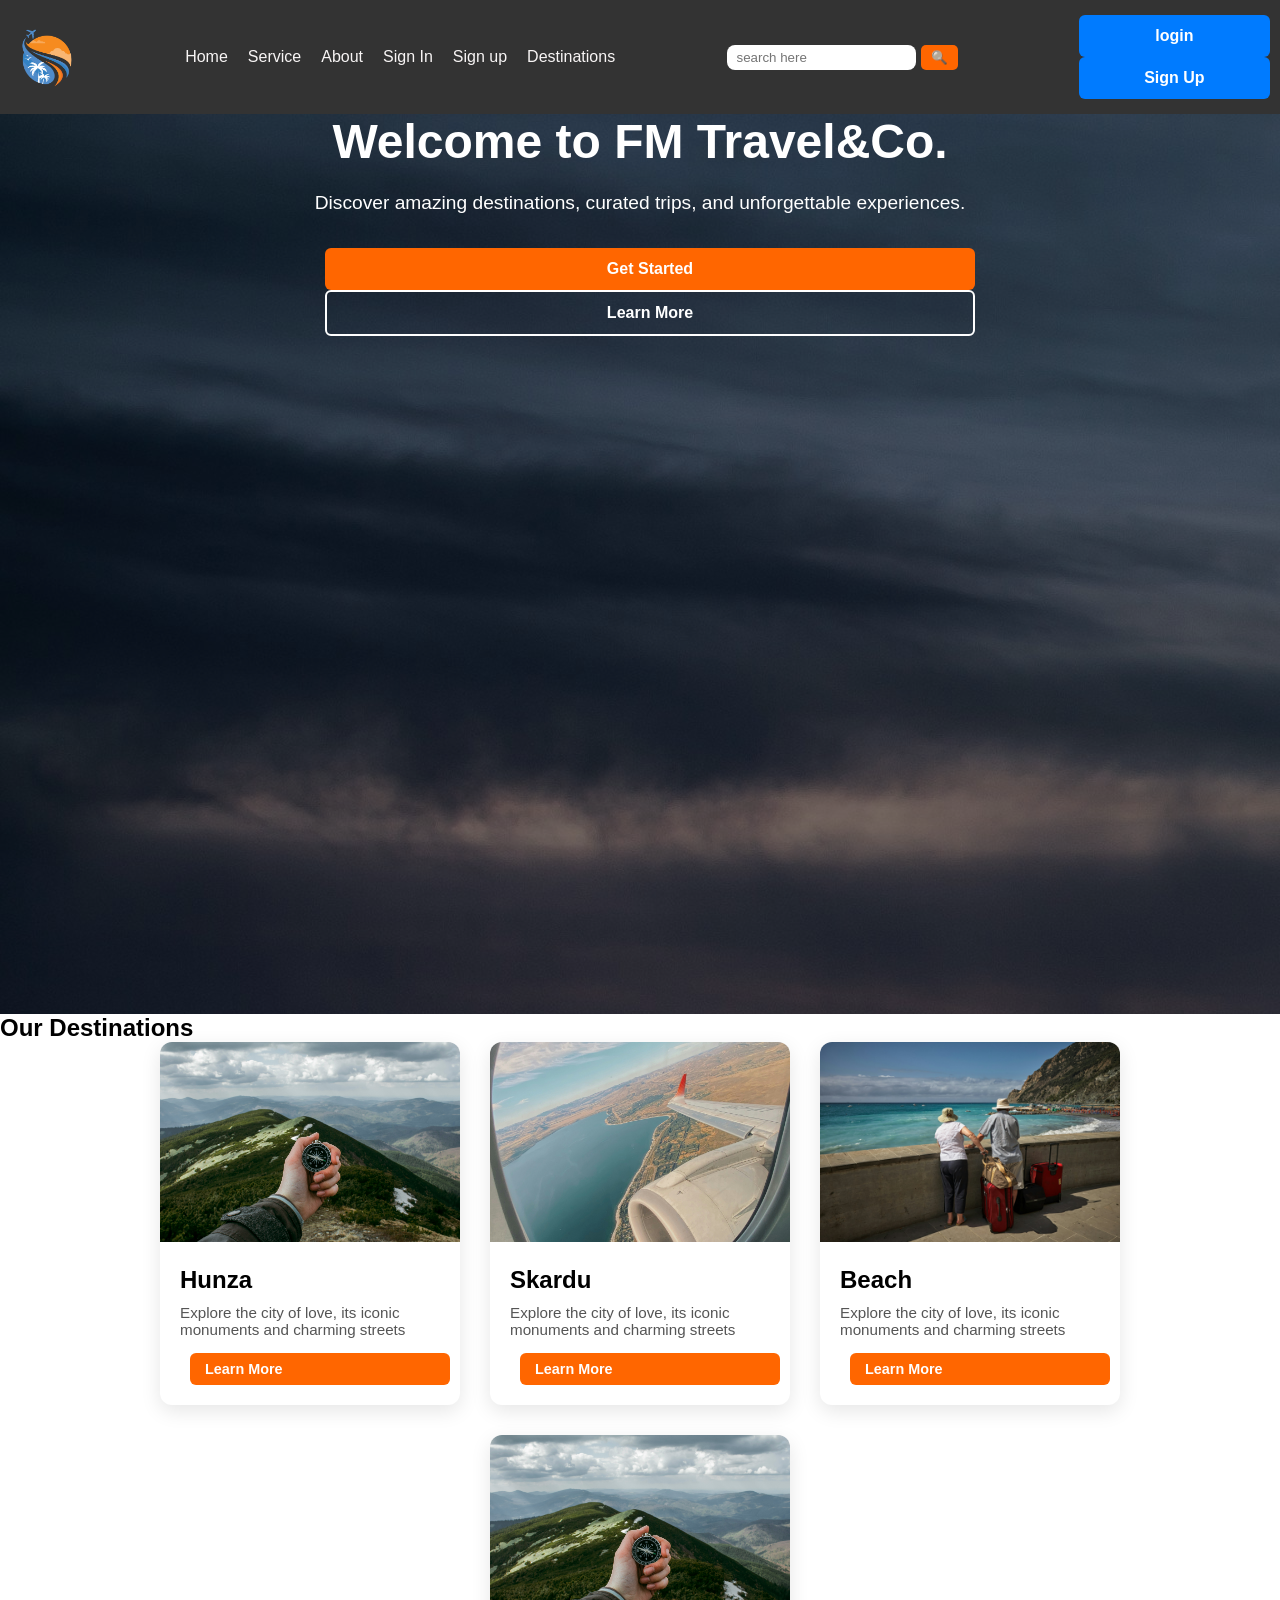
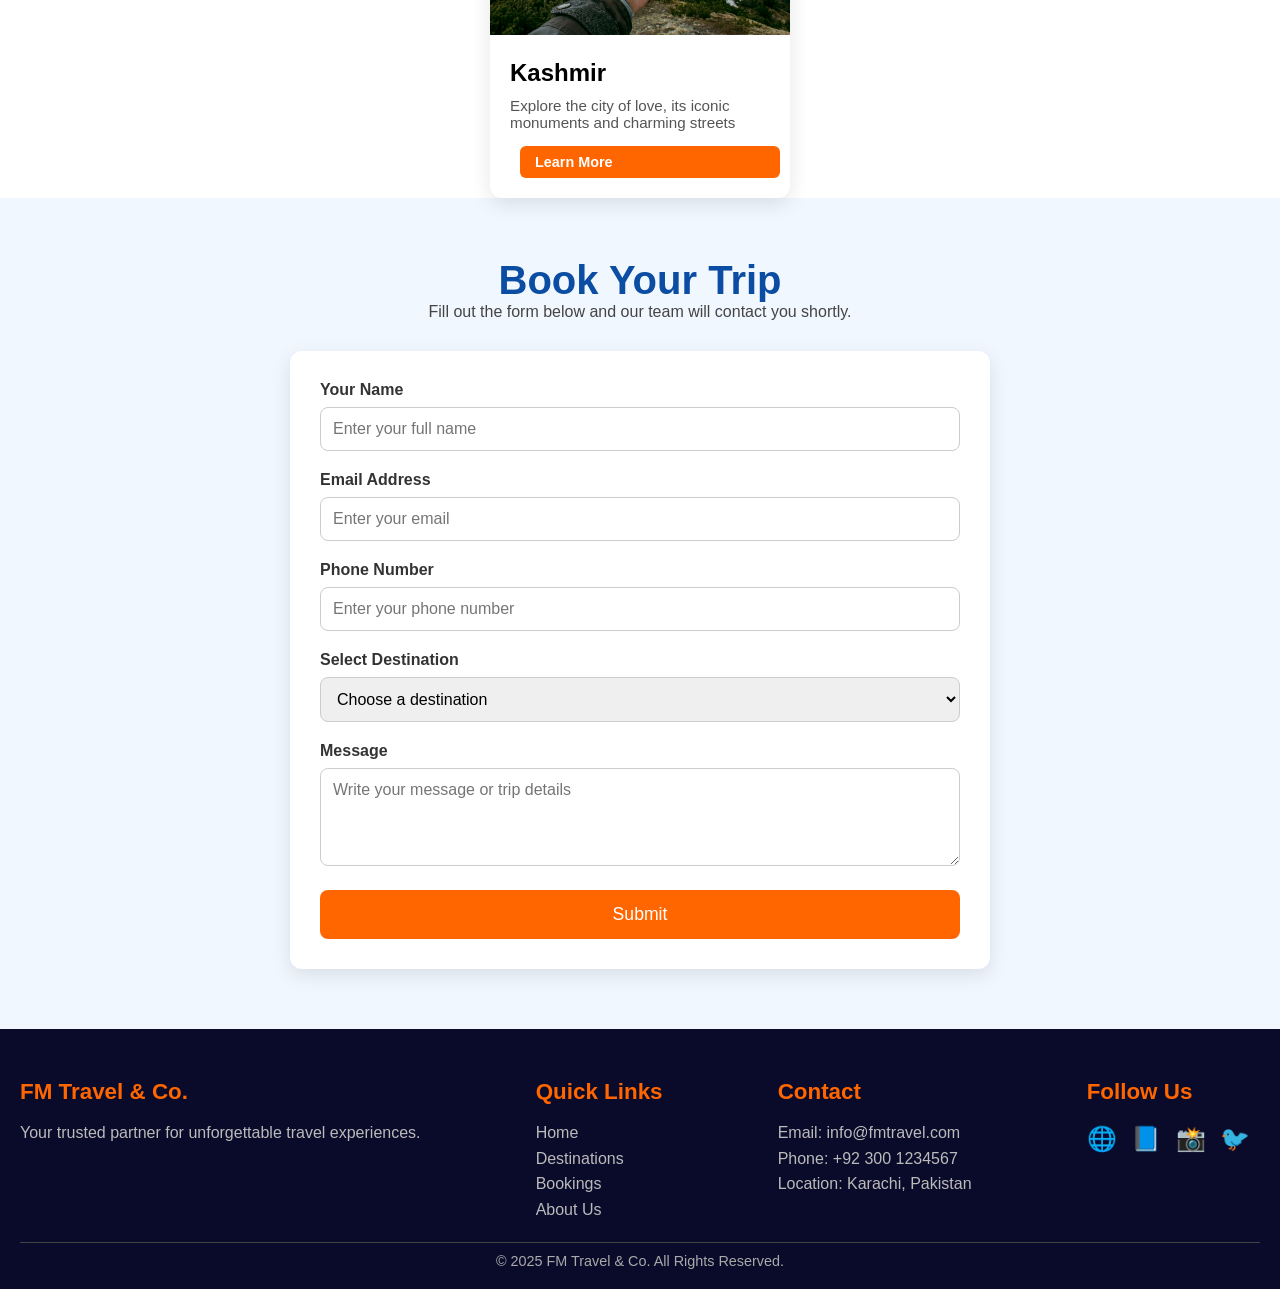
<file: Practice 17 nov/Assets/HTML/index.html>
<!DOCTYPE html>
<html lang="en">
<head>
    <meta charset="UTF-8">
    <meta name="viewport" content="width=device-width, initial-scale=1.0">
    <title>My website</title>
    <link rel="stylesheet" href="../CSS/style.css">
    
</head>

<body>
    <!--Navbar-->
    <header class="navbar">

        <div class="logo">
            <img src="../Images/logo.png" alt="FM Travel&Co">
        </div>

            <ul class="nav-links">
                <li><a href="index.html">Home</a></li>
                <li><a href="service.html">Service</a></li>
                <li><a href="about.html">About</a></li>
                <li><a href="signin.html">Sign In</a></li>
                <li><a href="signup.html">Sign up</a></li>
                <li> <a href="destinations.html">Destinations</a></li>
            </ul>
        

        <div class="search-box">
            <input type="text" placeholder="search here"> 
            <button>🔍</button>
        </div>

        <!--Button-->
        <div class="button-container">
            <button class="btn login-btn">login</button>
            <button class="btn signup-btn">Sign Up </button>
        </div>
        </header>


        <!--Hero section-->
        <section class="hero">
            <div class="hero-content">
                <h1>Welcome to FM Travel&Co.</h1>
                <p>Discover amazing destinations, curated trips, and unforgettable experiences.</p>
            <div class="hero-buttons">
                <a href="#" class="btn primary">Get Started</a>
                <a href="#" class="btn secondary">Learn More</a>
            </div> 
            </div>
        </section>

        
        <!--cards section-->
        <section class="card-section">
            <h2>Our Destinations</h2>
            <div class="cards-container">

            <div class="card">
                <img src="../Images/anastasia-petrova-xu2WYJek5AI-unsplash.jpg" alt="">
                <div class="card-content">
                    <h3>Hunza</h3>
                    <p>Explore the city of love, its iconic monuments and  charming streets</p>
                    <a href="#" class="btn">Learn More</a>
                </div>
                 </div>


                  <div class="card">
                <img src="../Images/ulises-guareschi-corvetto-6hvIzRw93MY-unsplash.jpg" alt="">
                <div class="card-content">
                    <h3>Skardu</h3>
                    <p>Explore the city of love, its iconic monuments and  charming streets</p>
                    <a href="#" class="btn">Learn More</a>
                </div>
                 </div>


                  <div class="card">
                <img src="../Images/vidar-nordli-mathisen-loTTPqOed7c-unsplash.jpg" alt="">
                <div class="card-content">
                    <h3>Beach</h3>
                    <p>Explore the city of love, its iconic monuments and  charming streets</p>
                    <a href="#" class="btn">Learn More</a>
                </div>
                 </div>

                  <div class="card">
                <img src="../Images/hero.jpg" alt="">
                <div class="card-content">
                    <h3>Kashmir</h3>
                    <p>Explore the city of love, its iconic monuments and  charming streets</p>
                    <a href="#" class="btn">Learn More</a>
                </div>
                 </div>
        </section>



    <!--Contact and booking form--> 
<section class="form-section">
    <h2>Book Your Trip</h2>
    <p>Fill out the form below and our team will contact you shortly.</p>

    <form class="booking-form">

        <div class="form-group">
            <label>Your Name</label>
            <input type="text" placeholder="Enter your full name" required>
        </div>

        <div class="form-group">
            <label>Email Address</label>
            <input type="email" placeholder="Enter your email" required>
        </div>

        <div class="form-group">
            <label>Phone Number</label>
            <input type="text" placeholder="Enter your phone number" required>
        </div>

        <div class="form-group">
            <label>Select Destination</label>
            <select required>
                <option value="">Choose a destination</option>
                <option>Hunza</option>
                <option>Skardu</option>
                <option>Kashmir</option>
                <option>Balochistan</option>
                <option>Turkey</option>
            </select>
        </div>

        <div class="form-group">
            <label>Message</label>
            <textarea placeholder="Write your message or trip details" rows="4"></textarea>
        </div>

        <button type="submit" class="submit-btn">Submit</button>
    </form>
</section>

<!-- FOOTER -->
<footer class="footer">
    <div class="footer-container">

        <div class="footer-box">
            <h3>FM Travel & Co.</h3>
            <p>Your trusted partner for unforgettable travel experiences.</p>
        </div>

        <div class="footer-box">
            <h3>Quick Links</h3>
            <ul>
                <li><a href="#">Home</a></li>
                <li><a href="#">Destinations</a></li>
                <li><a href="#">Bookings</a></li>
                <li><a href="#">About Us</a></li>
            </ul>
        </div>

        <div class="footer-box">
            <h3>Contact</h3>
            <p>Email: info@fmtravel.com</p>
            <p>Phone: +92 300 1234567</p>
            <p>Location: Karachi, Pakistan</p>
        </div>

        <div class="footer-box">
            <h3>Follow Us</h3>
            <div class="social">
                <a href="#">🌐</a>
                <a href="#">📘</a>
                <a href="#">📸</a>
                <a href="#">🐦</a>
            </div>
        </div>

    </div>

    <div class="footer-bottom">
        <p>© 2025 FM Travel & Co. All Rights Reserved.</p>
    </div>
</footer>













    
</body>
</html>
</file>
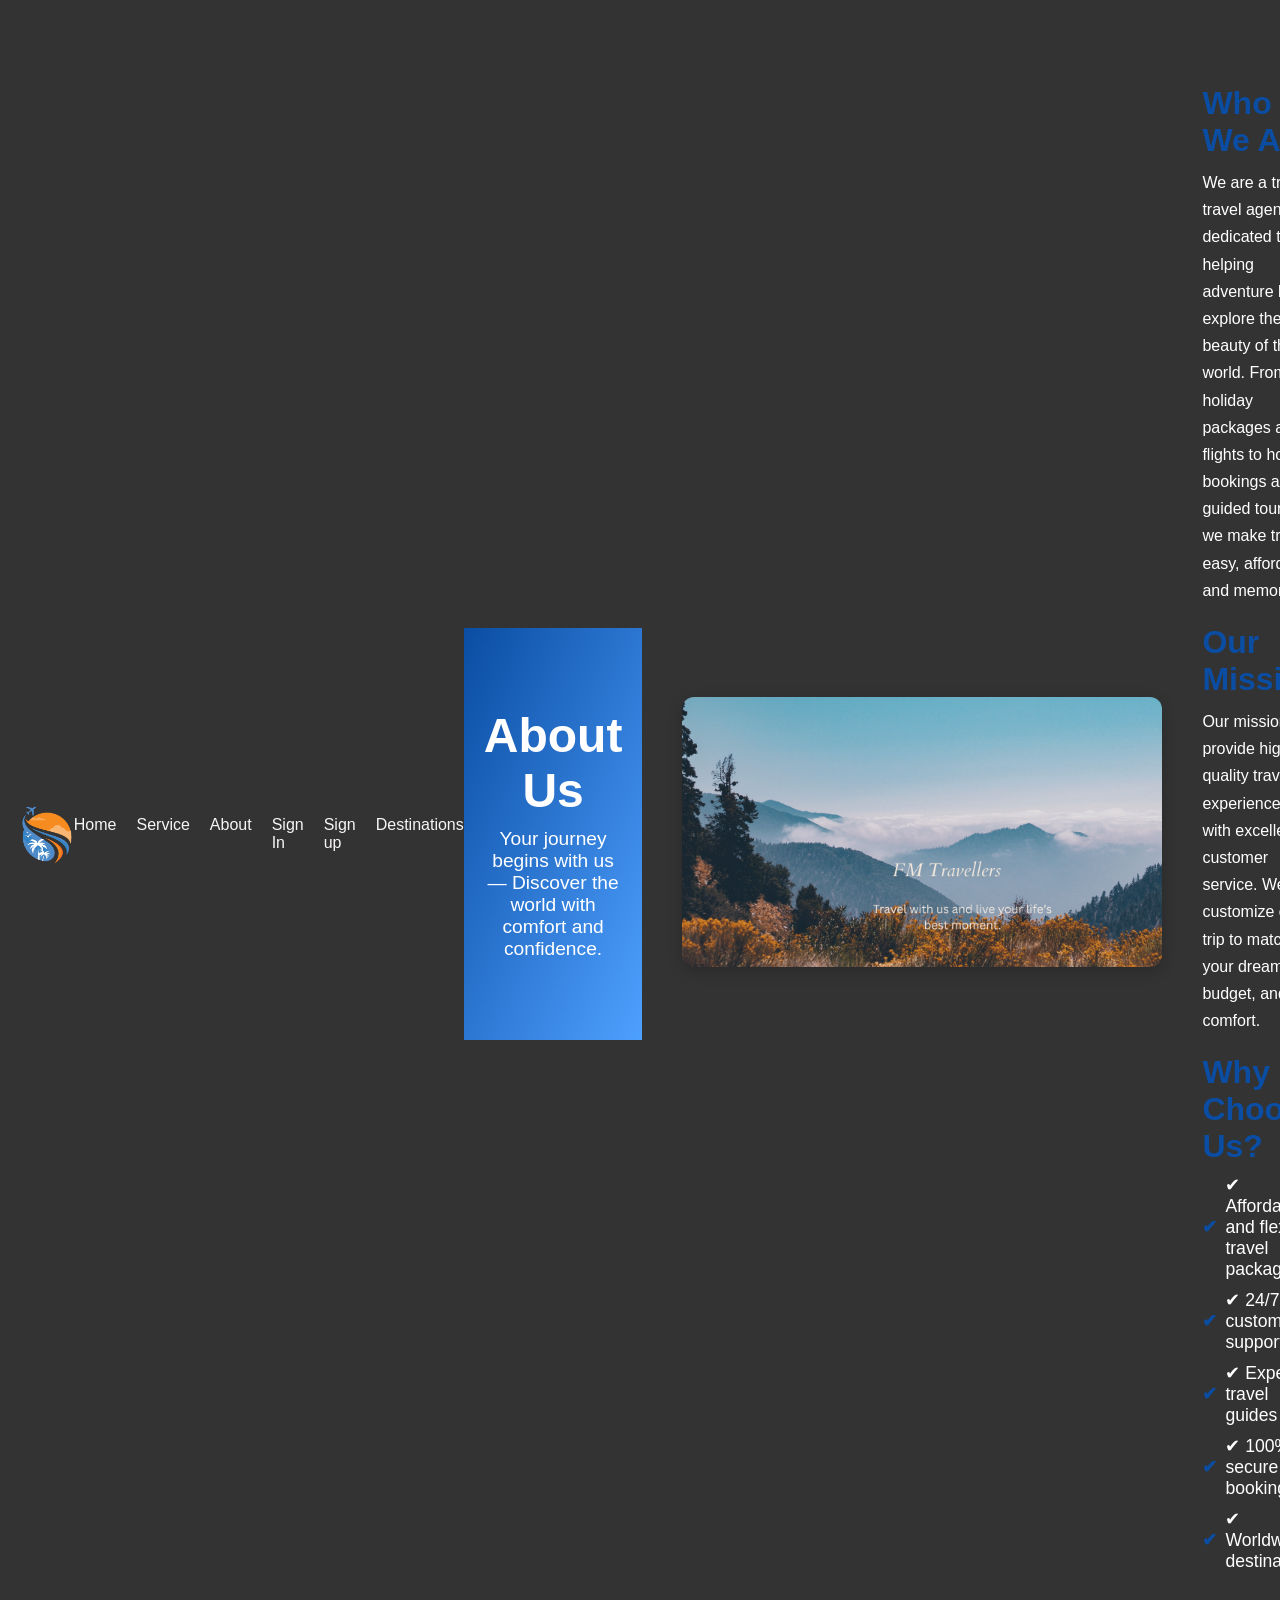
<file: Practice 17 nov/Assets/HTML/About.html>
<!DOCTYPE html>
<html lang="en">
<head>
    <meta charset="UTF-8">
    <meta name="viewport" content="width=device-width, initial-scale=1.0">
    <title>Document</title>
    <link rel="stylesheet" href="../CSS/style.css">
</head>
<body>
    <!--Navbar-->
    <header class="navbar">

        <div class="logo">
            <img src="../Images/logo.png" alt="FM Travel&Co">
        </div>

            <ul class="nav-links">
                <li><a href="index.html">Home</a></li>
                <li><a href="service.html">Service</a></li>
                <li><a href="about.html">About</a></li>
                <li><a href="signin.html">Sign In</a></li>
                <li><a href="signup.html">Sign up</a></li>
                <li> <a href="destinations.html">Destinations</a></li>
            </ul>

            <!-- Header / Hero Section -->
  <section class="about-hero">
    <h1>About Us</h1>
    <p>Your journey begins with us — Discover the world with comfort and confidence.</p>
  </section>

  <!-- About Content Section -->
  <section class="about-section">
    <div class="about-img">
      <img src="../Images/White Modern Simple Travel YouTube Banner.png" alt="Travel Image">
    </div>

    <div class="about-text">
      <h2>Who We Are</h2>
      <p>
        We are a trusted travel agency dedicated to helping adventure lovers explore the beauty of the world. 
        From holiday packages and flights to hotel bookings and guided tours — we make travel easy, affordable, and memorable.
      </p>

      <h2>Our Mission</h2>
      <p>
        Our mission is to provide high-quality travel experiences with excellent customer service. 
        We customize every trip to match your dreams, budget, and comfort.
      </p>

      <h2>Why Choose Us?</h2>
      <ul>
        <li>✔ Affordable and flexible travel packages</li>
        <li>✔ 24/7 customer support</li>
        <li>✔ Expert travel guides</li>
        <li>✔ 100% secure bookings</li>
        <li>✔ Worldwide destinations</li>
      </ul>
    </div>
  </section>
        
    
</body>
</html>
</file>
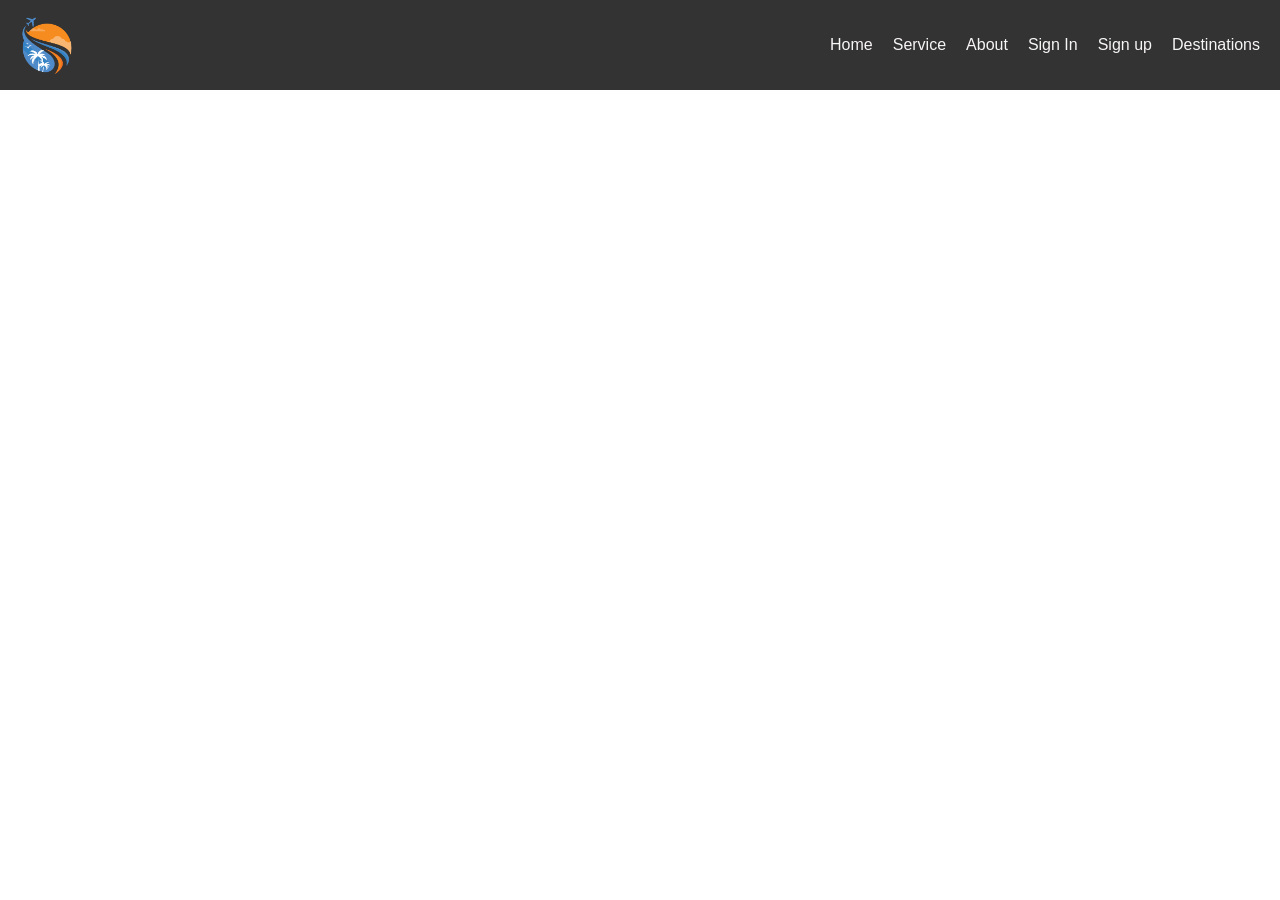
<file: Practice 17 nov/Assets/HTML/destinations.html>
<!DOCTYPE html>
<html lang="en">
<head>
    <meta charset="UTF-8">
    <meta name="viewport" content="width=device-width, initial-scale=1.0">
    <title>Document</title>
    <link rel="stylesheet" href="../CSS/style.css">
</head>
<body>

<!--Navbar-->
    <header class="navbar">

        <div class="logo">
            <img src="../Images/logo.png" alt="FM Travel&Co">
        </div>

            <ul class="nav-links">
                <li><a href="index.html">Home</a></li>
                <li><a href="service.html">Service</a></li>
                <li><a href="about.html">About</a></li>
                <li><a href="signin.html">Sign In</a></li>
                <li><a href="signup.html">Sign up</a></li>
                <li> <a href="destinations.html">Destinations</a></li>
            </ul>
        

</body>
</html>
</file>
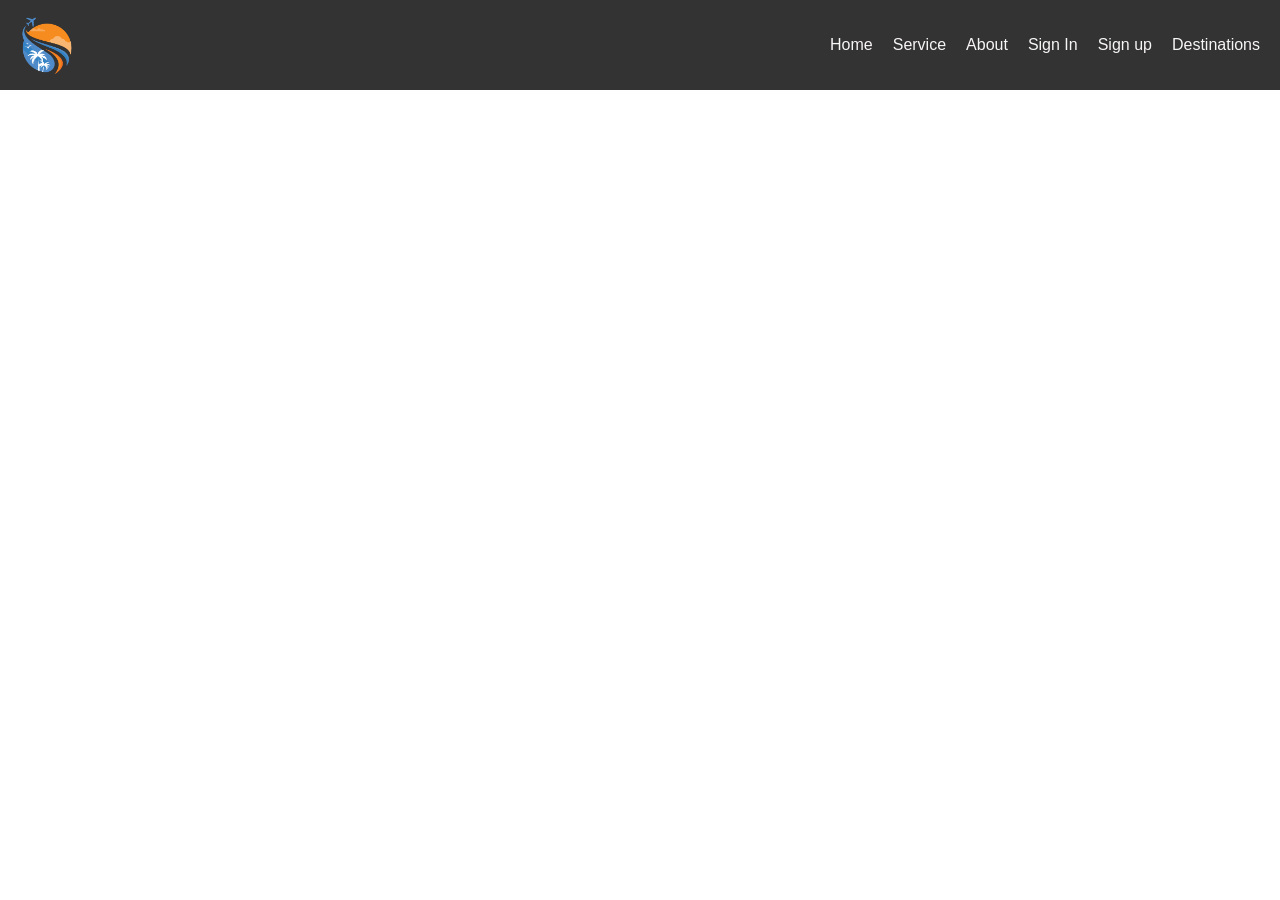
<file: Practice 17 nov/Assets/HTML/service.html>
<!DOCTYPE html>
<html lang="en">
<head>
    <meta charset="UTF-8">
    <meta name="viewport" content="width=device-width, initial-scale=1.0">
    <title>Document</title>
    <link rel="stylesheet" href="../CSS/style.css">
</head>
<body>
    
    <!--Navbar-->
    <header class="navbar">

        <div class="logo">
            <img src="../Images/logo.png" alt="FM Travel&Co">
        </div>

            <ul class="nav-links">
                <li><a href="index.html">Home</a></li>
                <li><a href="service.html">Service</a></li>
                <li><a href="about.html">About</a></li>
                <li><a href="signin.html">Sign In</a></li>
                <li><a href="signup.html">Sign up</a></li>
                <li> <a href="destinations.html">Destinations</a></li>
            </ul>
        
</body>
</html>
</file>
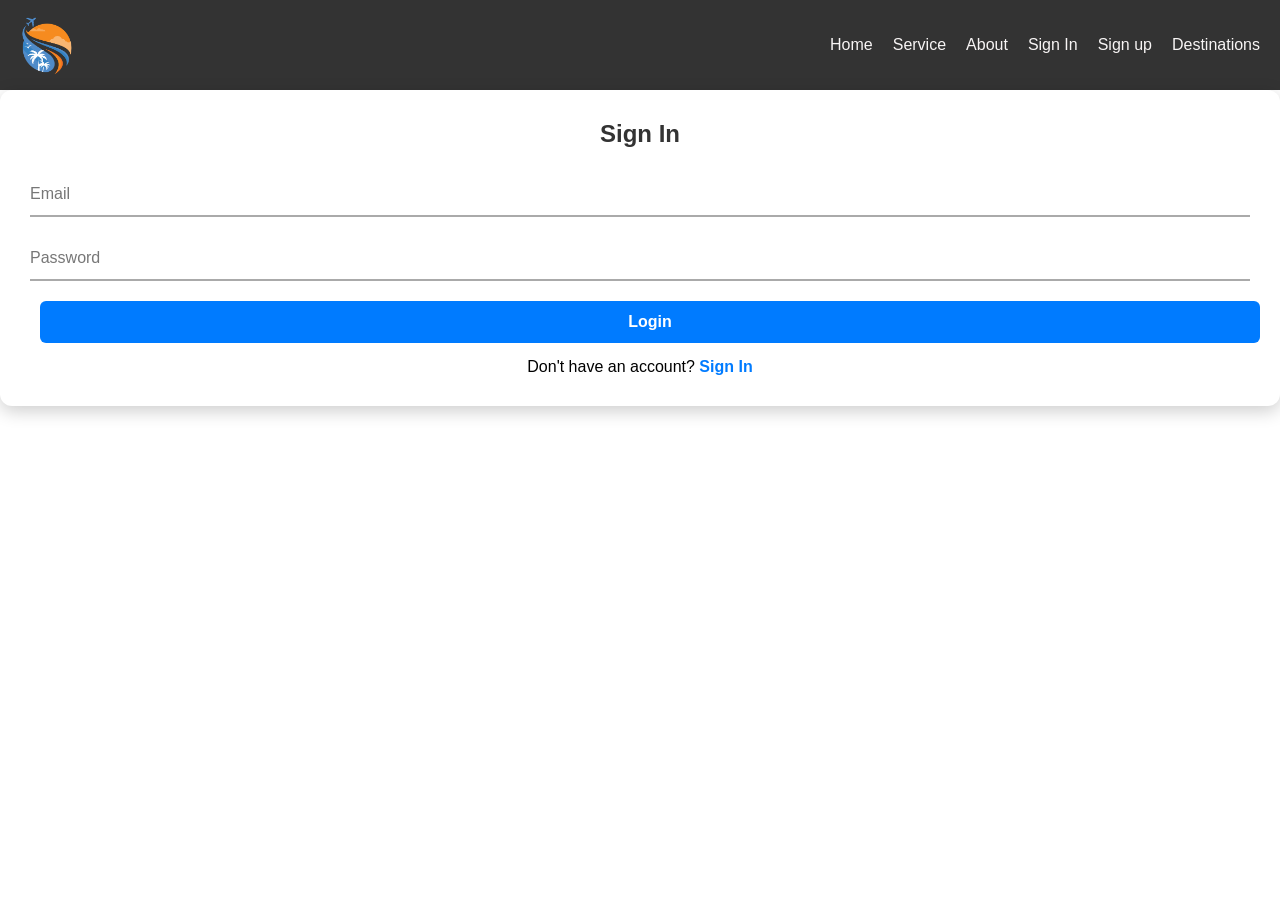
<file: Practice 17 nov/Assets/HTML/signin.html>
<!DOCTYPE html>
<html lang="en">
<head>
    <meta charset="UTF-8">
    <meta name="viewport" content="width=device-width, initial-scale=1.0">
    <title>Document</title>
    <link rel="stylesheet" href="../CSS/style.css">
</head>
<body>
    <!--Navbar-->
    <header class="navbar">

        <div class="logo">
            <img src="../Images/logo.png" alt="FM Travel&Co">
        </div>

            <ul class="nav-links">
                <li><a href="index.html">Home</a></li>
                <li><a href="service.html">Service</a></li>
                <li><a href="about.html">About</a></li>
                <li><a href="signin.html">Sign In</a></li>
                <li><a href="signup.html">Sign up</a></li>
                <li> <a href="destinations.html">Destinations</a></li>
            </ul>
            </header>
<!--Signin-->
            <div class="container">
    <form class="login2-box">
        <h2>Sign In</h2>

        <div class="input-box">
            <label>Email</label>
            <input type="email" required>
            
        </div>

        <div class="input-box">
             <label>Password</label>
            <input type="password" required>
            
        </div>

        <button type="submit" class="btn">Login</button>

        <p class="signin-text">Don't have an account? <a href="#">Sign In</a></p>
    </form>
</div>


        
    
</body>
</html>
</file>
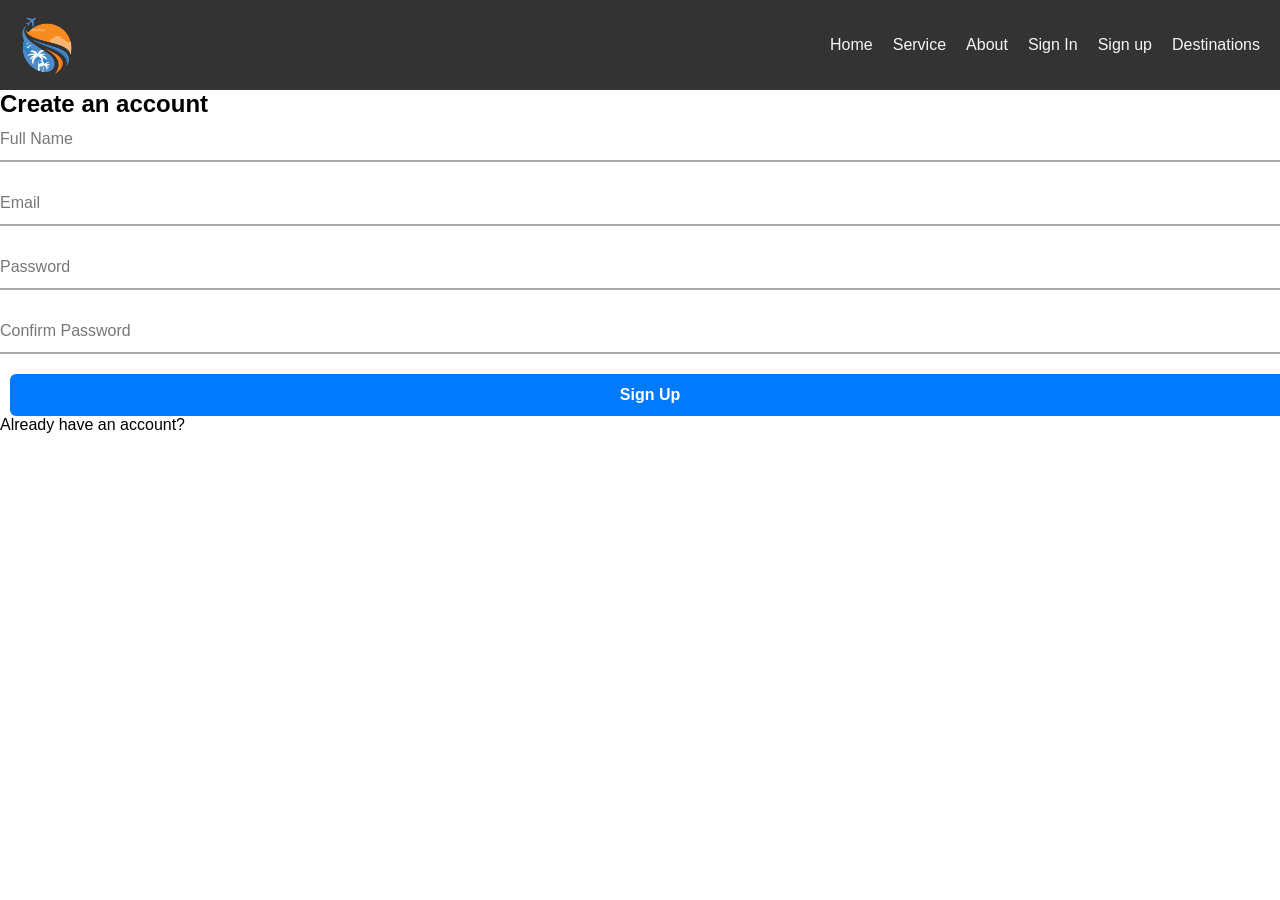
<file: Practice 17 nov/Assets/HTML/signup.html>
<!DOCTYPE html>
<html lang="en">
<head>
    <meta charset="UTF-8">
    <meta name="viewport" content="width=device-width, initial-scale=1.0">
    <title>Document</title>
    <link rel="stylesheet" href="../CSS/style.css">
</head>
<body>
    
    <!--Navbar-->
    <header class="navbar">

        <div class="logo">
            <img src="../Images/logo.png" alt="FM Travel&Co">
        </div>

            <ul class="nav-links">
                <li><a href="index.html">Home</a></li>
                <li><a href="service.html">Service</a></li>
                <li><a href="about.html">About</a></li>
                <li><a href="signin.html">Sign In</a></li>
                <li><a href="signup.html">Sign up</a></li>
                <li> <a href="destinations.html">Destinations</a></li>
            </ul>
            </header>
<!--Signup -->
<div class="container">
    <form class="signup-box">
        <h2>Create an account</h2>

        <div class="input-box">
            <label>Full Name</label>
            <input type="text" required>
        </div>

        <div class="input-box">
            <label>Email</label>
            <input type="email" required>
        </div>

        <div class="input-box">
            <label>Password</label>
            <input type="text" required>
        </div>

        <div class="input-box">
            <label>Confirm Password</label>
            <input type="text" required>
        </div>

        <button type="submit" class="btn">Sign Up</button>
        <Already class="login-text">Already have an account?<a href="#" Sign In></a></p>
    </form>
</div>
        
</body>
</html>
</file>
<file: Practice 17 nov/Assets/CSS/style.css>
*{
    margin: 0;
    padding: 0;
    box-sizing: border-box;
    font-family: sans-serif;
}
body{
    background-color: white;
;
}
.navbar {
  display: flex;
  justify-content: space-between;
  align-items: center;
  padding: 15px 20px;
  background-color: #333;
  color: white;
}

.logo {
  display: flex;             /* aligns items horizontally if needed */
    align-items: center;       /* vertically center */
    justify-content: flex-start; /* align logo to the left */
    height: 60px;            
}
.logo img{
  height: 100%;
  width: auto;
  display: block;

}
.nav-links {
  list-style: none;
  display: flex;
  gap: 20px;
}

.nav-links li a {
  text-decoration: none;
  color: rgb(248, 245, 245);
  transition: color 0.3s;
}

.nav-links li a:hover {
  color: #ff6600;
}
.search-box{
    display: flex;
    align-items: center;
    gap: 5px;
}
.search-box input {
  padding: 5px 10px;
   border-radius: 8px;
   outline: none;
   border: none;
}
.search-box button{
  padding: 5px 10px;
  border-radius: 5px;
  background-color: #ff6600 ;
  color: white ;
  border: none;
  cursor: pointer;
  transition: background-color 0.3s;
}
.search-box button:hover{
  color: #ff8533;
}

/*button*/
.btn{
  padding: 12px 25px;
  border-radius: 5px;
  font-size: 14px;
  font-weight: bold;
  border: none;
  cursor: pointer;
  transition: all 0.3s ease;
}
/*login button*/
.login-btn{
  background-color: grey;
  color: white;
}
.login-btn:hover{
  color: #555;
}
/*signup button*/
.signup-btn{
  background-color: #ff6600;;
  color: rgb(253, 253, 253);
}
.signup-btn:hover{
  color:#ff8533; ;
}
/*HERO SECTION*/
.hero{
  height: 100vh;
  background: url(../Images/hero2.jpg);
  object-fit: cover ;
  display: flex;
  color: white;
  justify-content: center;
  text-align: center;
  position: relative;
}
/* Overlay for better text visibility */
.hero::after {
  content: ''; 
  position: absolute;
  top: 0; left: 0;
  width: 100%; height: 100%;
  background-color: rgba(0, 0, 0, 0.5);
  z-index: 1;
  
}
.hero-content {
  position: relative;
  z-index: 2;
  max-width: 700px;
}
.hero h1 {
  font-size: 3rem;
  margin-bottom: 20px;
}
.hero p{
  font-size: 1.2rem;
  margin-bottom: 30px;
  line-height: 1.5;
}
/* Buttons */
.btn {
  padding: 12px 30px;
  margin: 0 10px;
  border-radius: 5px;
  text-decoration: none;
  font-weight: 600;
  transition: all 0.3s;
  display: inline-block;
}
.btn.primary{
  background-color: #ff6600;
  color: white;

}
.btn.primary:hover{
  color: #18130f;
}
.btn.secondary{
  background-color: transparent;
  color: white;
  border: 2px solid white;

}
.btn.secondary:hover{
  background-color: rgb(255, 255, 255);
  color: rgb(17, 9, 9);
}

/*Responsive*/
@media (max-width: 768px){
  .hero h1{
    font-size: 2.2rem;
  }
  .hero p{
    font-size: 1rem;
  }
  .btn{
    padding: 10px 20px;
    margin: 5px 0;

  }


}
.cards-section {
    padding: 60px 20px;
    text-align: center;
    background-color: #f8f8f8;
}

.cards-section h2 {
    font-size: 2.5rem;
    margin-bottom: 40px;
    color: #0a4da3;
}

/* Cards Container */
.cards-container {
    display: flex;
    justify-content: center;
    flex-wrap: wrap;
    gap: 30px;
}

/* Single Card */
.card {
    background: #fff;
    border-radius: 12px;
    overflow: hidden;
    box-shadow: 0 6px 20px rgba(0,0,0,0.1);
    width: 300px;
    transition: transform 0.3s, box-shadow 0.3s;
}

/* Card Hover */
.card:hover {
    transform: translateY(-10px);
    box-shadow: 0 12px 30px rgba(0,0,0,0.2);
}

/* Card Image */
.card img {
    width: 100%;
    height: 200px;
    object-fit: cover;
}

/* Card Content */
.card-content {
    padding: 20px;
    text-align: left;
}

.card-content h3 {
    font-size: 1.5rem;
    margin-bottom: 10px;
}

.card-content p {
    font-size: 0.95rem;
    color: #555;
    margin-bottom: 15px;
}

/* Card Button */
.card-content .btn {
    background: #ff6600;
    color: white;
    padding: 8px 15px;
    border-radius: 6px;
    text-decoration: none;
    font-size: 0.9rem;
    transition: 0.3s;
}

.card-content .btn:hover {
    background: #e75500;
}

/* Responsive Cards */
@media (max-width: 900px) {
    .cards-container {
        gap: 20px;
        justify-content: center;
    }
}

@media (max-width: 600px) {
    .cards-container {
        flex-direction: column;
        align-items: center;
    }
    .card {
        width: 90%;
    }
}
/* -------------------- FORM SECTION -------------------- */
.form-section {
    padding: 60px 20px;
    background: #f1f7ff;
    text-align: center;
}

.form-section h2 {
    font-size: 2.5rem;
    color: #0a4da3;
}

.form-section p {
    font-size: 1rem;
    color: #444;
    margin-bottom: 30px;
}

.booking-form {
    max-width: 700px;
    margin: auto;
    background: white;
    padding: 30px;
    border-radius: 12px;
    box-shadow: 0 6px 20px rgba(0,0,0,0.1);
}

.form-group {
    text-align: left;
    margin-bottom: 20px;
}

.form-group label {
    font-weight: bold;
    color: #333;
}

.form-group input,
.form-group select,
.form-group textarea {
    width: 100%;
    padding: 12px;
    margin-top: 8px;
    border-radius: 8px;
    border: 1px solid #ccc;
    outline: none;
    font-size: 1rem;
    transition: 0.3s;
}

.form-group input:focus,
.form-group textarea:focus,
.form-group select:focus {
    border-color: #0a4da3;
    box-shadow: 0 0 5px rgba(10,77,163,0.3);
}

.submit-btn {
    background: #ff6600;
    color: white;
    border: none;
    padding: 14px 30px;
    border-radius: 8px;
    cursor: pointer;
    font-size: 1.1rem;
    transition: 0.3s;
    width: 100%;
}

.submit-btn:hover {
    background: #e65500;
}


/* -------------------- FOOTER -------------------- */
.footer {
    background: #0a0a2a;
    color: #eee;
    padding: 50px 20px 20px;
}

.footer-container {
    display: flex;
    justify-content: space-between;
    flex-wrap: wrap;
    gap: 30px;
}

.footer-box h3 {
    margin-bottom: 15px;
    font-size: 1.4rem;
    color: #ff6600;
}

.footer-box p,
.footer-box a {
    font-size: 1rem;
    color: #bbb;
    line-height: 1.6;
}

.footer-box a {
    text-decoration: none;
}

.footer-box a:hover {
    color: white;
}

.footer-box ul {
    list-style: none;
}

.social a {
    font-size: 1.5rem;
    margin-right: 10px;
    color: #ff6600;
    text-decoration: none;
}

.social a:hover {
    color: white;
}

.footer-bottom {
    text-align: center;
    margin-top: 20px;
    border-top: 1px solid #444;
    padding-top: 10px;
    color: #aaa;
    font-size: 0.9rem;
}


/* -------------------- RESPONSIVE -------------------- */
@media (max-width: 768px) {
    .footer-container {
        flex-direction: column;
        text-align: center;
    }

    .booking-form {
        width: 95%;
    }
}
/* ---------------------- */
/* About Hero Section     */
/* ---------------------- */
.about-hero {
  text-align: center;
  padding: 80px 20px;
  background: linear-gradient(to bottom right, #0a4da3, #4ea0ff);
  color: #fff;
}

.about-hero h1 {
  font-size: 3rem;
  margin-bottom: 10px;
}

.about-hero p {
  font-size: 1.2rem;
  max-width: 700px;
  margin: 0 auto;
}


/* ---------------------- */
/* About Content Section  */
/* ---------------------- */
.about-section {
  display: flex;
  align-items: center;
  justify-content: center;
  gap: 40px;
  padding: 70px 40px;
  max-width: 1200px;
  margin: 0 auto;
}

.about-img img {
  width: 480px;
  height: auto;
  border-radius: 12px;
  box-shadow: 0 4px 15px rgba(0,0,0,0.2);
}

.about-text {
  max-width: 600px;
}

.about-text h2 {
  font-size: 2rem;
  color: #0a4da3;
  margin-bottom: 10px;
}

.about-text p {
  font-size: 1rem;
  line-height: 1.7;
  margin-bottom: 20px;
}

.about-text ul {
  list-style: none;
  padding-left: 0;
}

.about-text ul li {
  font-size: 1.1rem;
  margin-bottom: 10px;
  display: flex;
  align-items: center;
  gap: 8px;
}

.about-text ul li::before {
  content: "✔";
  color: #0a4da3;
  font-weight: bold;
}


/* ---------------------- */
/* Responsive Design      */
/* ---------------------- */
@media (max-width: 992px) {
  .about-section {
    flex-direction: column;
    text-align: center;
  }

  .about-img img {
    width: 100%;
    max-width: 500px;
  }

  .about-text {
    max-width: 90%;
  }
}

@media (max-width: 500px) {
  .about-hero h1 {
    font-size: 2.4rem;
  }

  .about-hero p {
    font-size: 1rem;
  }

  .about-text h2 {
    font-size: 1.6rem;
  }

  .about-text ul li {
    font-size: 1rem;
  }
}
   <!--Signin-->
.container {
    width: 100%;
    max-width: 400px;
}

.login2-box {
    background: #fff;
    padding: 30px;
    border-radius: 12px;
    box-shadow: 0 5px 18px rgba(0,0,0,0.2);
}

.login2-box h2 {
    text-align: center;
    margin-bottom: 25px;
    color: #333;
}

.input-box {
    position: relative;
    margin-bottom: 20px;
}

.input-box input {
    width: 100%;
    padding: 12px;
    border: none;
    border-bottom: 2px solid #aaa;
    outline: none;
    font-size: 16px;
    transition: .3s;
}

.input-box label {
    position: absolute;
    left: 0;
    top: 12px;
    color: #777;
    pointer-events: none;
    transition: .3s;
}

.input-box input:focus {
    border-color: #007bff;
}

.input-box input:focus + label,
.input-box input:valid + label
 {
    top: -10px;
    font-size: 12px;
    color: #007bff;
}

.btn {
    width: 100%;
    padding: 12px;
    background: #007bff;
    border: none;
    color: #fff;
    font-size: 16px;
    border-radius: 6px;
    cursor: pointer;
    transition: .3s;
}

.btn:hover {
    background: #005fcc;
}

.signin-text {
    text-align: center;
    margin-top: 15px;
}

.signin-text a {
    color: #007bff;
    text-decoration: none;
    font-weight: bold;
}


/* .container {
    width: 100%;
    max-width: 400px;
}

.signup-box {
    background: #fff;
    padding: 30px;
    border-radius: 12px;
    box-shadow: 0 5px 18px rgba(0,0,0,0.2);
}

.signup-box h2 {
    text-align: center;
    margin-bottom: 25px;
    color: #333;
} */
</file>
